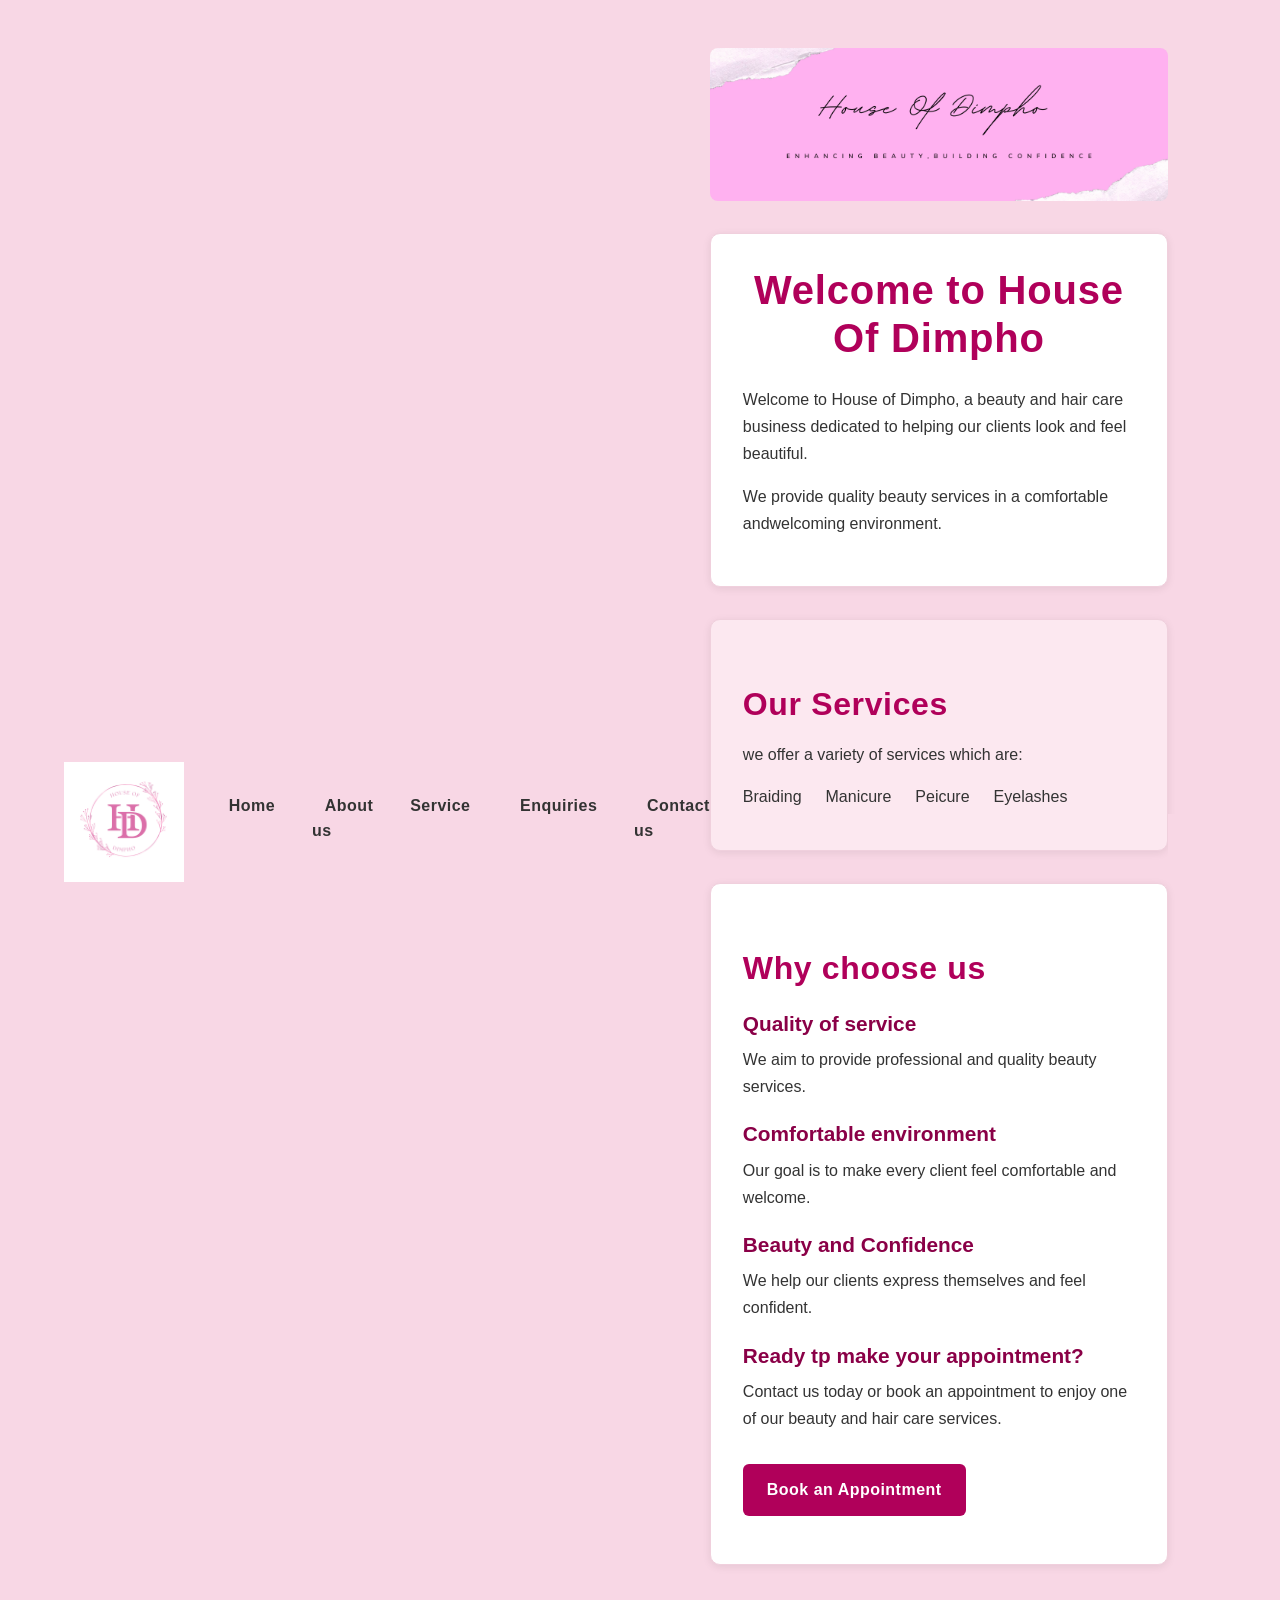
<file: index.html>
<!DOCTYPE html>
<html lang="en">
<head>
    <meta charset="UTF-8">
    <meta name="viewport" content="width=device-width, initial-scale=1.0">
    <title>Index - House of Dimpho</title>

    <link rel="stylesheet"  href="css_assets/newstyles.css">
</head>
<body>
    <header>
        <img src="_images/businesslogo.png" alt="House of Dimpho logo" class="logo"> 
        <nav>  
        <nav>
            <ul>
                <li>
                    <a href="index.html"> Home</a>
                </li>
                <li>
                   <a href="about.html"> About us</a> 
                </li>
                <li>
                  <a href="services.html"> Service</a>
                </li>
                <li>
                  <a href="enquiries.html"> Enquiries</a> 
                </li>
                <li>
                   <a href="contact.html"> Contact us</a>
                </li>
            </ul>
            
        </nav>
       
    <main>
         <img src="_images/heroshot.png" alt="House of Dimpho heroshot" class="heroshot">

        <section>
        <h1> Welcome to House Of Dimpho </h1>
         
        <p>Welcome to House of Dimpho, a beauty and hair care business dedicated 
            to helping our clients look and feel beautiful.</p>

        <p>We provide quality beauty services in a comfortable andwelcoming environment.</p>
        </section>

        <section>
        <h2> Our Services</h2>
        <p>we offer a variety of services which are:</p>
        <ul>
            <li>Braiding</li>
            <li>Manicure</li>
            <li>Peicure</li>
            <li>Eyelashes</li>
        </ul>
        </section>

        <section>
        <h2> Why choose us</h2>

        <h3>Quality of service</h3>
        <p>We aim to provide professional and quality beauty services.</p>

        <h3>Comfortable environment</h3>
        <p>Our goal is to make every client feel comfortable and welcome.</p>

        <h3>Beauty and Confidence</h3>
        <p>We help our clients express themselves and feel confident.</p>

        <h3> Ready tp make your appointment?</h3>
        <p>Contact us today or book an appointment to enjoy one of our beauty and hair care services. </p>
        <a href="enquiries.html">Book an Appointment</a>
        </section>
    </main>
    <footer></footer>
</body>
</html>
</file>
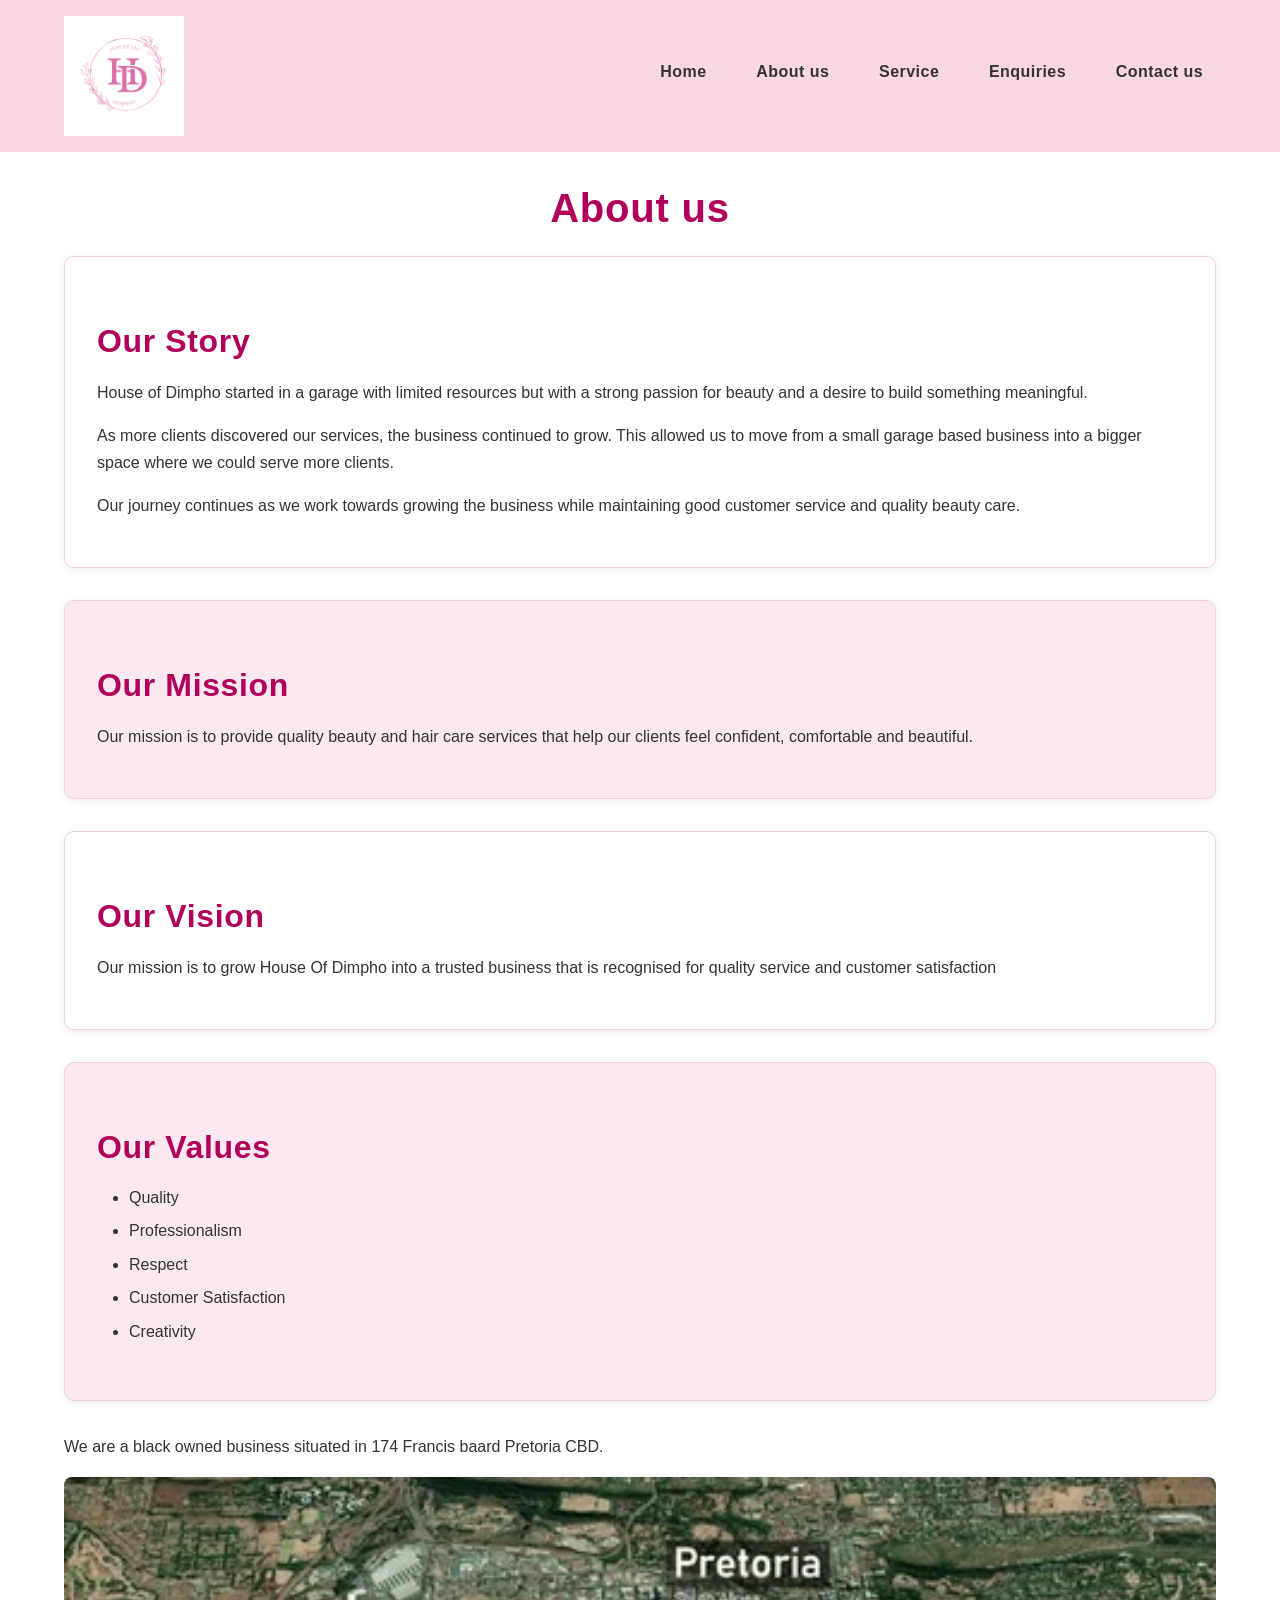
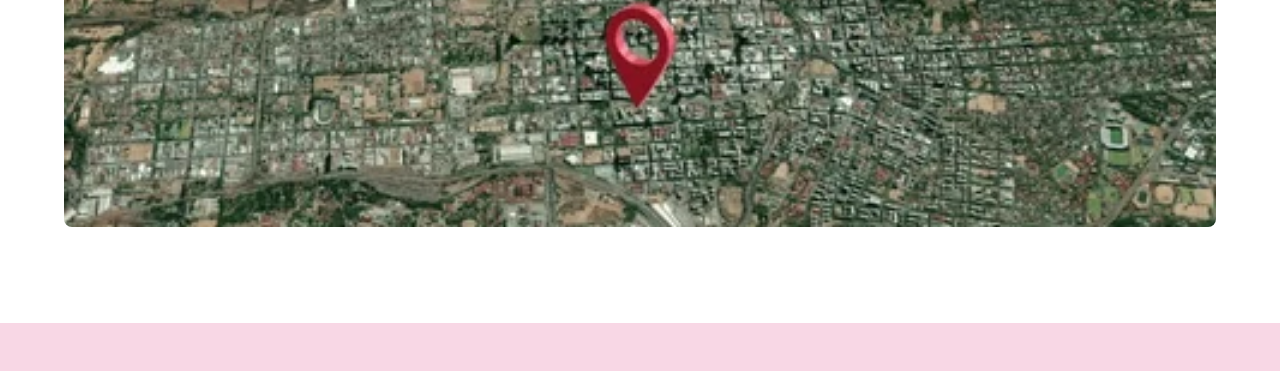
<file: about.html>
<!DOCTYPE html>
<html lang="en">
<head>
    <meta charset="UTF-8">
    <meta name="viewport" content="width=device-width, initial-scale=1.0">
    <title>About - House of Dimpho</title>

    <link rel="stylesheet"  href="css_assets/newstyles.css">
    
</head>
<body>
    <header>
        <img src="_images/businesslogo.png" alt="House of Dimpho logo"  class="logo"> 
        <nav>
            <ul>
                <li>
                    <a href="index.html"> Home</a>
                </li>
                <li>
                   <a href="about.html"> About us</a> 
                </li>
                <li>
                  <a href="services.html"> Service</a>
                </li>
                <li>
                  <a href="enquiries.html"> Enquiries</a> 
                </li>
                <li>
                   <a href="contact.html"> Contact us</a>
                </li>
            </ul>
            
        </nav>
       
    </header>
    <main>
        <h1> About us</h1>

        <section>
        <h2>Our Story</h2>

    <p>
        House of Dimpho started in a garage with limited resources but
        with a strong passion for beauty and a desire to build something
        meaningful.
    </p>

    <p>
        As more clients discovered our services, the business continued
        to grow. This allowed us to move from a small garage based
        business into a bigger space where we could serve more clients.
    </p>

    <p>
        Our journey continues as we work towards growing the business
        while maintaining good customer service and quality beauty care.
    </p>
        </section>
        
        <section>
        <h2>Our Mission</h2>
        <p>Our mission is to provide quality beauty and hair care services
        that help our clients feel confident, comfortable and beautiful.</p>
        </section>

        <section>
        <h2>Our Vision</h2>
        <p>Our mission is to grow House Of Dimpho into a trusted business
           that is recognised for quality service and customer satisfaction</p>
        </section>

        <section>
        <h2>Our Values</h2>
        <ul>
            <li>Quality</li>
            <li>Professionalism</li>
            <li>Respect</li>
            <li>Customer Satisfaction</li>
            <li>Creativity</li>
        </ul>
        </section>
        
        <p> We are a black owned business situated in 174 Francis baard Pretoria CBD.</p>
        <img src="_images/map.webp" alt="map" class="map"> 

    </main>
    <footer></footer>
</body>
</html>
</file>
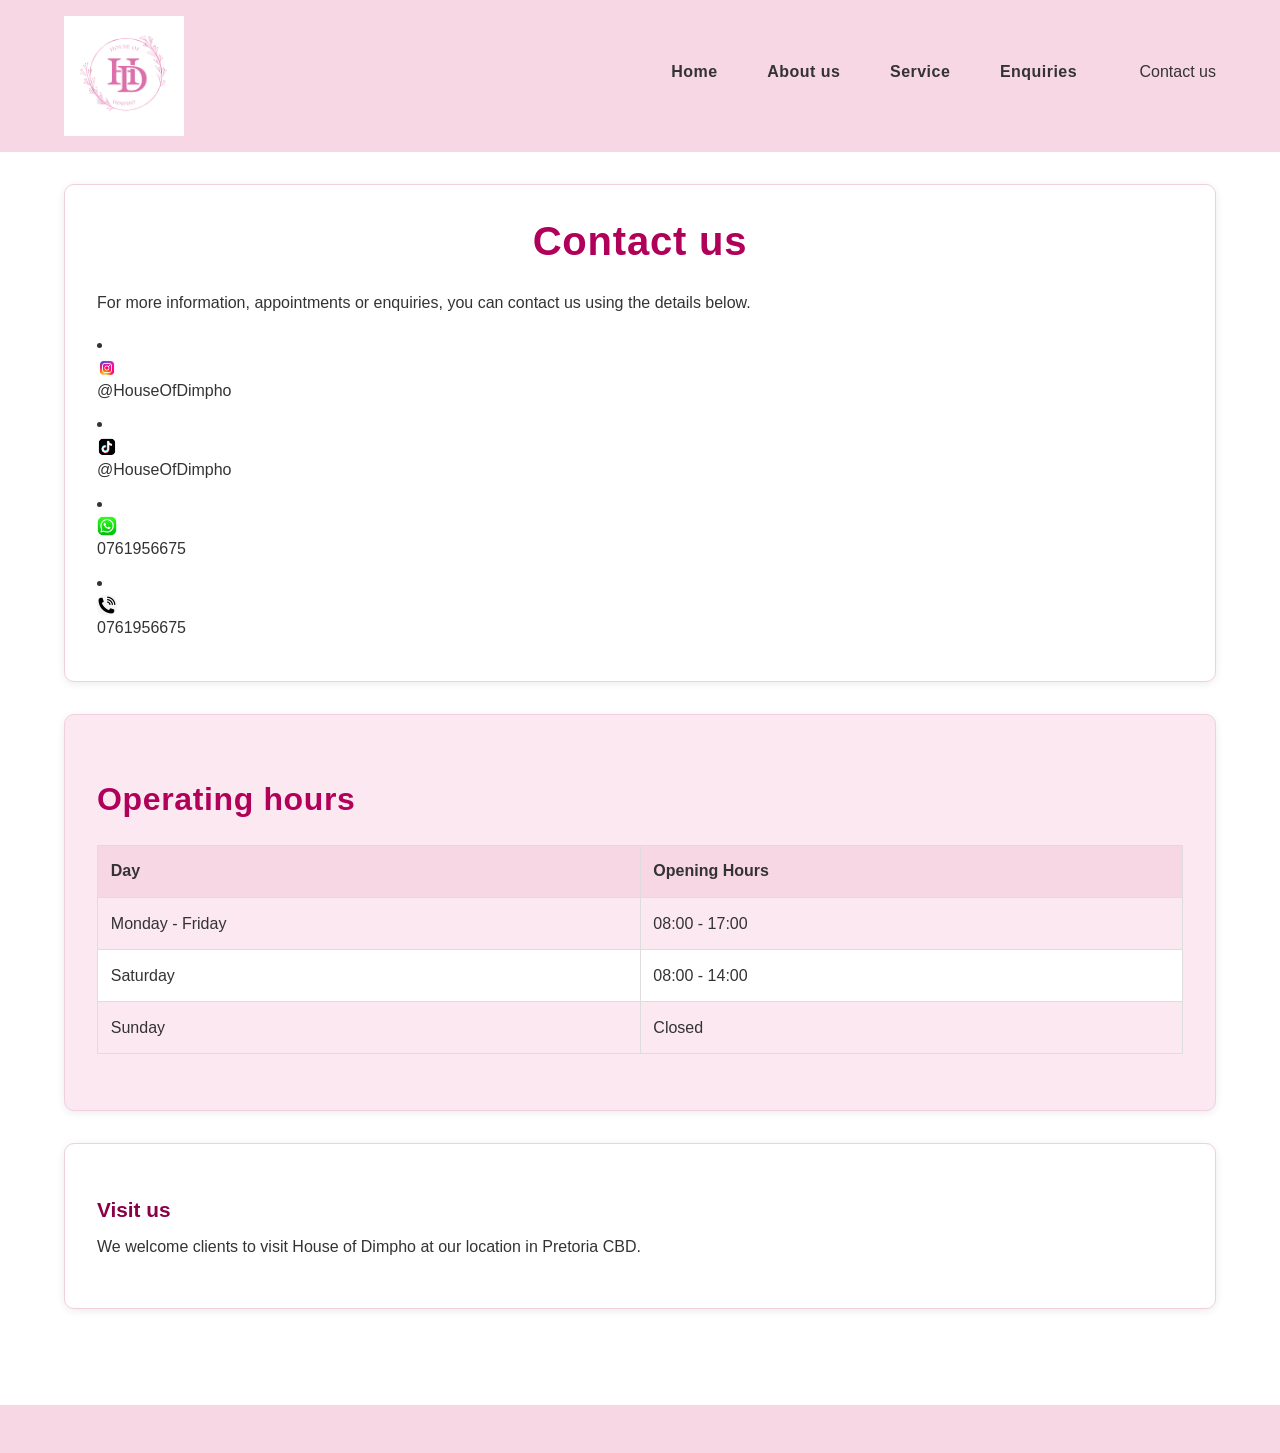
<file: contact.html>
<!DOCTYPE html>
<html lang="en">
<head>
    <meta charset="UTF-8">
    <meta name="viewport" content="width=device-width, initial-scale=1.0">
    <title>contact - House of Dimpho</title>

    <link rel="stylesheet" href="css_assets/newstyles.css">
</head>
<body>
    <header>
        <img src="_images/businesslogo.png" alt="House of Dimpho logo" class="logo"> 
        <nav> 
        <nav>
            <ul>
                <li>
                    <a href="index.html"> Home</a>
                </li>
                <li>
                   <a href="about.html"> About us</a> 
                </li>
                <li>
                  <a href="services.html"> Service</a>
                </li>
                <li>
                  <a href="enquiries.html"> Enquiries</a> 
                </li>
                <li>
                   <a href="contact.html"></a> Contact us</a>
                </li>
            </ul>
            
        </nav>
             
    </header>
    <main>
        <section>
         <h1> Contact us</h1>
         <p>For more information, appointments or enquiries, you can
        contact us using the details below. </p>
         
            <li><img src="_private/instagram.jpeg" width="20" >@HouseOfDimpho</li>
            <li><img src="_private/tiktok.jpeg" width="20" >@HouseOfDimpho</li>
            <li><img src="_private/whatsapp.jpeg" width="20" >0761956675</li>
            <li><img src="_private/call.jpeg"width="20">0761956675</li>
        
        </section>

        <section>
            <h2>Operating hours</h2>
            <table>
                <tr>
                    <th>Day</th>
                    <th>Opening Hours</th>
                </tr>

                <tr>
                    <td>Monday - Friday</td>
                    <td>08:00 - 17:00</td>
                </tr>

                <tr>
                    <td>Saturday</td>
                    <td>08:00 - 14:00</td>
                </tr>

                <tr>
                    <td>Sunday</td>
                    <td>Closed</td>
                </tr>
            </table>
        </section>

        <section>
            <h3> Visit us</h3>
            <p>We welcome clients to visit House of Dimpho at our location
               in Pretoria CBD.</p>
        </section>

    </main>
    <footer></footer>
</body>
</html>
</file>
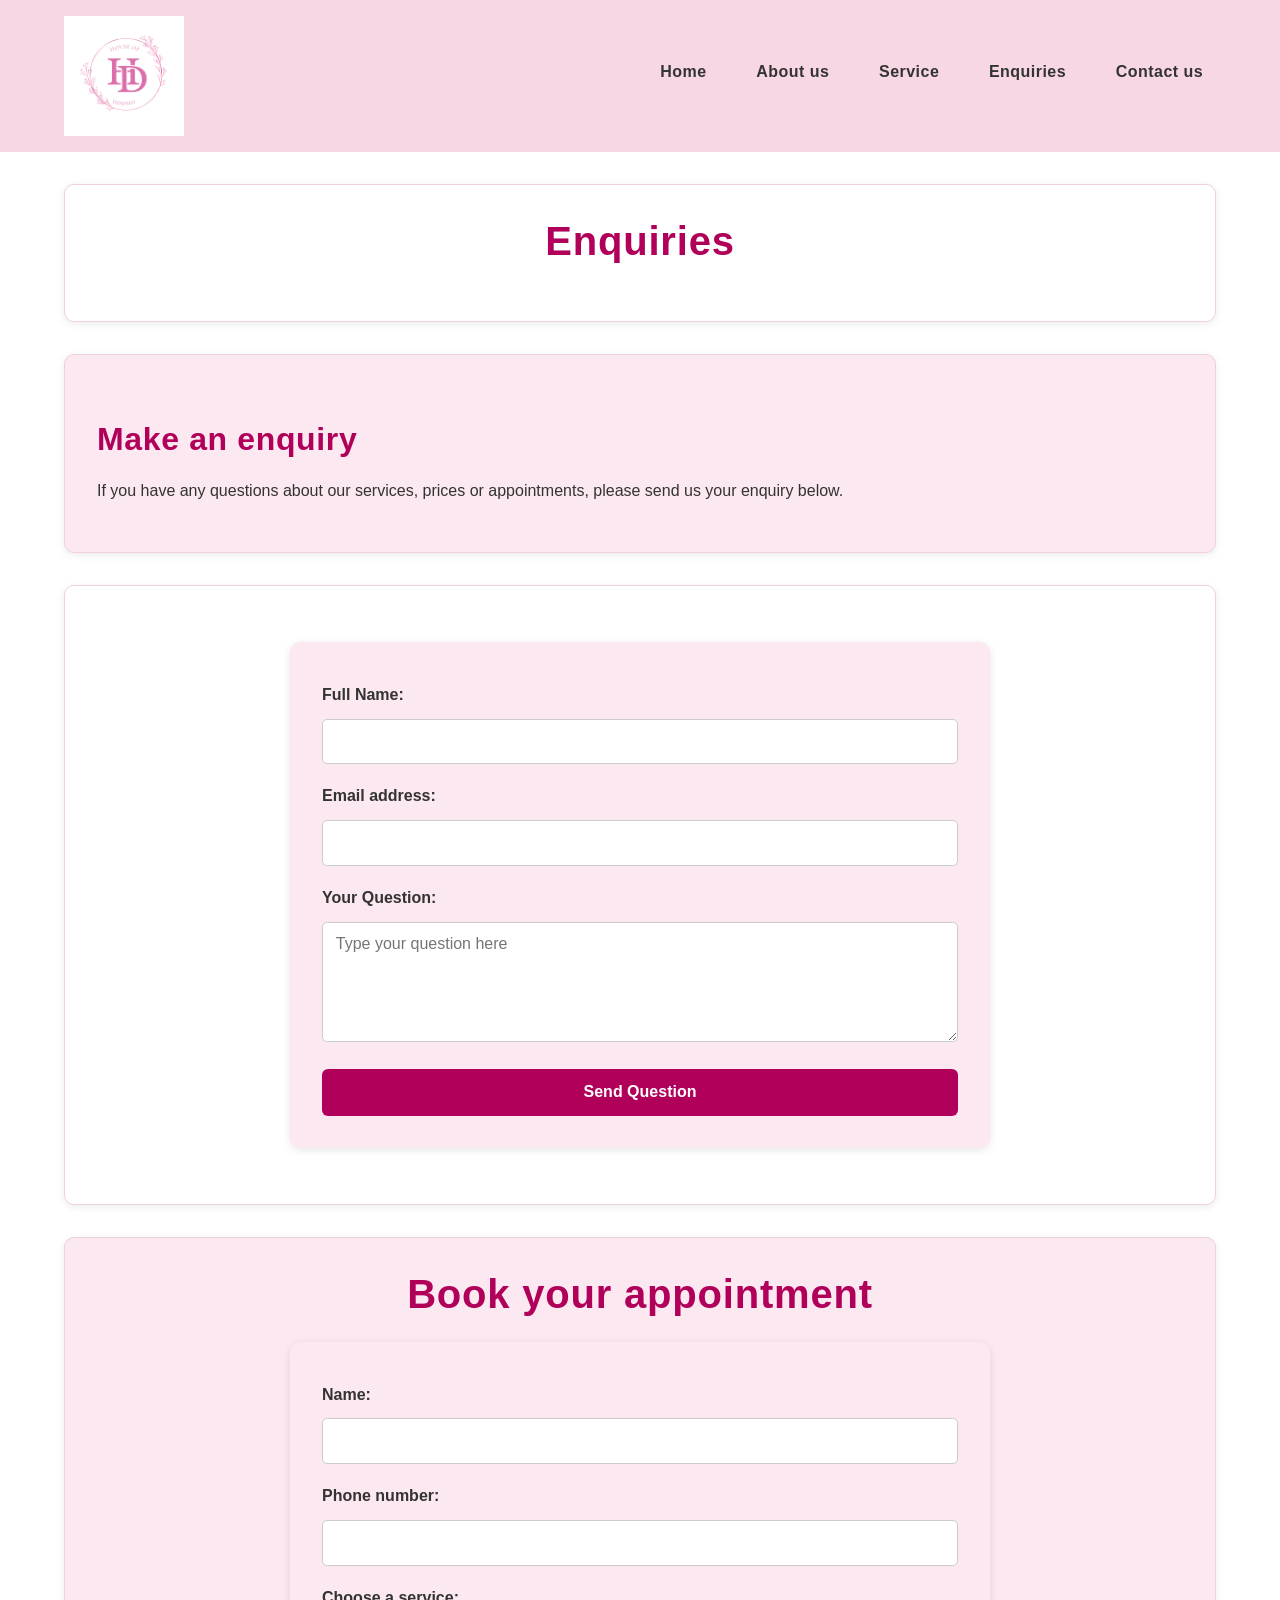
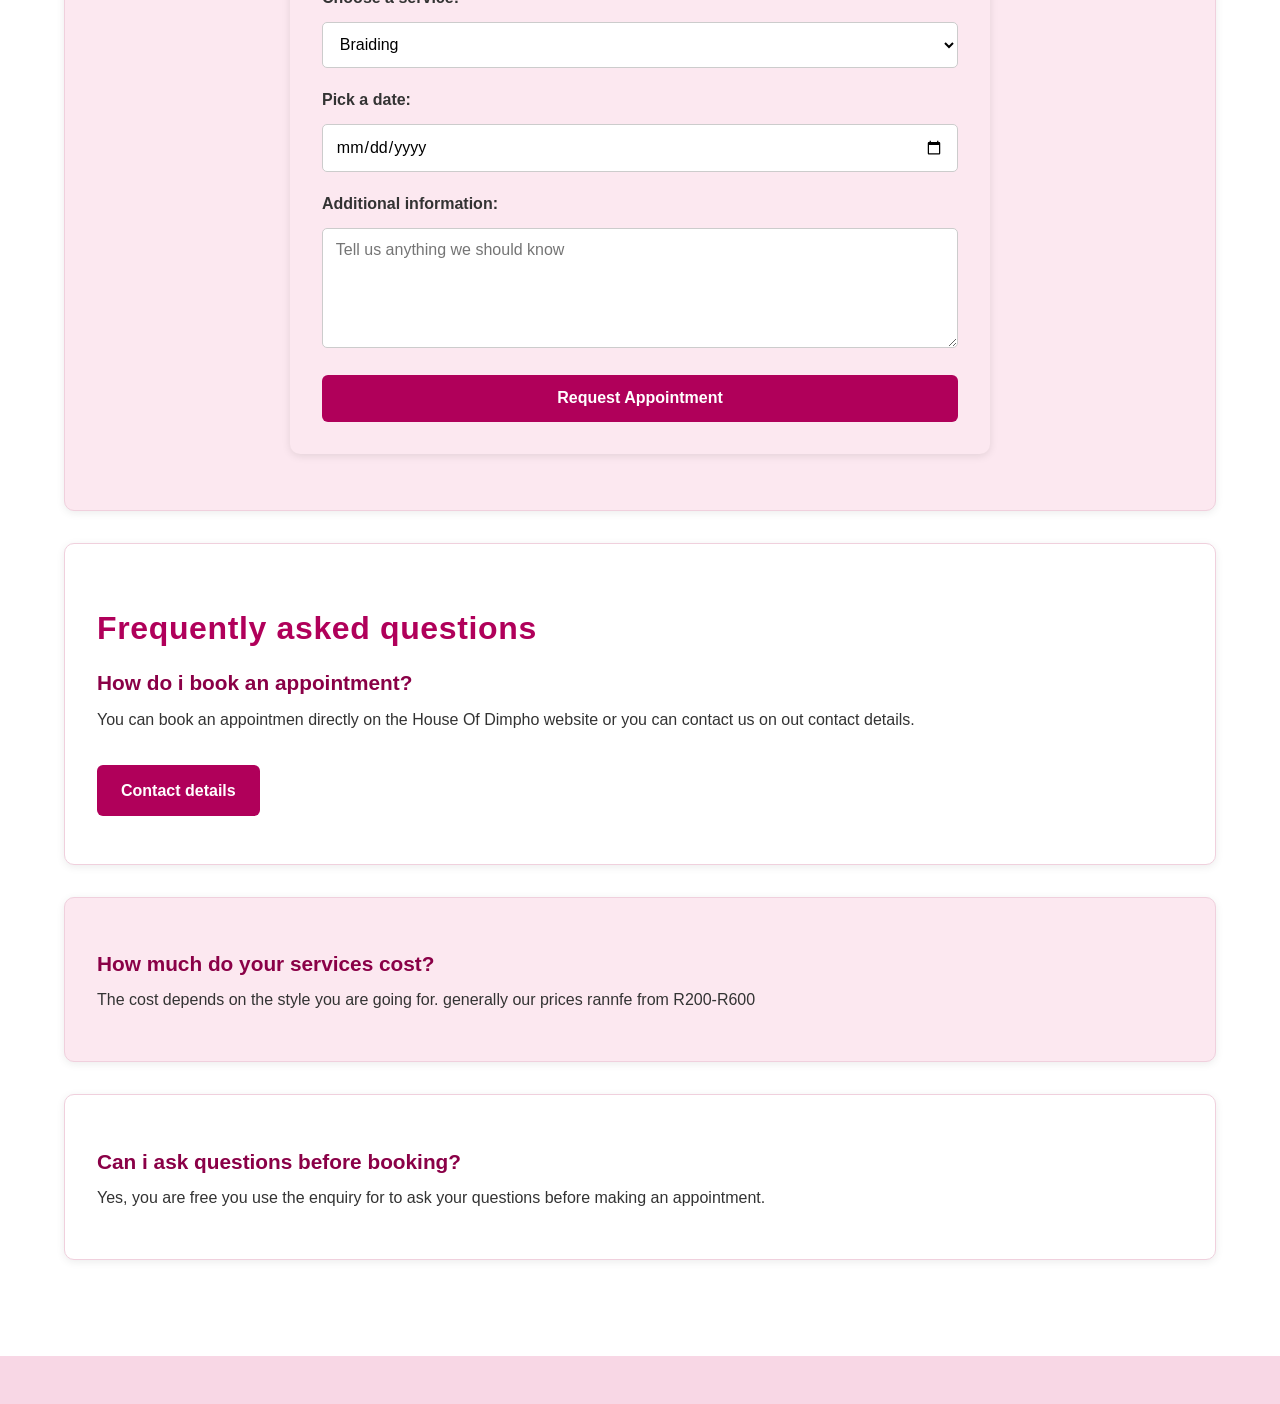
<file: enquiries.html>
<!DOCTYPE html>
<html lang="en">
<head>
    <meta charset="UTF-8">
    <meta name="viewport" content="width=device-width, initial-scale=1.0">
    <title>Enquiries - House of Dimpho</title>

    <link rel="stylesheet"  href="css_assets/newstyles.css">
</head>
<body>
    <header>
        <img src="_images/businesslogo.png" alt="House of Dimpho logo" class="logo"> 
        <nav> 
        <nav>
            <ul>
                <li>
                    <a href="index.html"> Home</a>
                </li>
                <li>
                   <a href="about.html"> About us</a> 
                </li>
                <li>
                  <a href="services.html"> Service</a>
                </li>
                <li>
                  <a href="enquiries.html"> Enquiries</a> 
                </li>
                <li>
                   <a href="contact.html"> Contact us</a>
                </li>
            </ul>
            
        </nav>
        

    </header>
    <main>
        <section>
        <h1 > Enquiries</h1>
        </section>

        <section>
        <h2>Make an enquiry</h2>
        <p>If you have any questions about our services, prices or
        appointments, please send us your enquiry below.</p>
        </section>
    
        <section>
        <form>
            <label for="name">Full Name:</label>
            <input type="text" id="name" name="name">

            <label for="name">Email address:</label>
            <input type="email" id="email" name="email">

            <label for="question">Your Question:</label>
            <textarea id="question" name="question"
                  placeholder="Type your question here"></textarea>

            <button type="submit">Send Question</button>
        </form>
        </section>
        
        
        <section>
        <h1> Book your appointment</h1>
        <form>
            <label for="booking name">Name:</label>
            <input type="text" id="booking name" name="booking name">

            <label for="phone">Phone number:</label>
            <input type="tel" id="phone" name="phone">

            <label for=" service">Choose a service:</label>
            <select id="service" name="service">

                <option value="braiding">Braiding</option>
                <option value="manicure">Manicure</option>
                <option value="pedicure">Pedicure</option>
                <option value="eyelashes">Eyelashes</option>
            </select>
            
            <label for="date">Pick a date:</label>
            <input type="date" id="date" name="date">

            <label for="message">Additional information:</label>
            <textarea id="message" name="message"
                  placeholder="Tell us anything we should know"></textarea>

        <button type="submit">Request Appointment</button>
        </form>
        </section>

        <section>
        <h2>Frequently asked questions</h2>
        <h3>How do i book an appointment?</h3>
        <p>You can book an appointmen directly on the House Of Dimpho website
            or you can contact us on out contact details.
        </p>
        <a href="contact.html">Contact details</a>

        </section>

        <section>
        <h3> How much do your services cost?</h3>
        <p>The cost depends on the style you are going for.
            generally our prices rannfe from R200-R600
        </p>
        </section>

        <section>
        <h3> Can i ask questions before booking?</h3>
        <P> Yes, you are free you use the enquiry for to ask your questions before making
            an appointment.
        </P>
        </section>

    </main>
    <footer></footer>
</body>
</html>
</file>
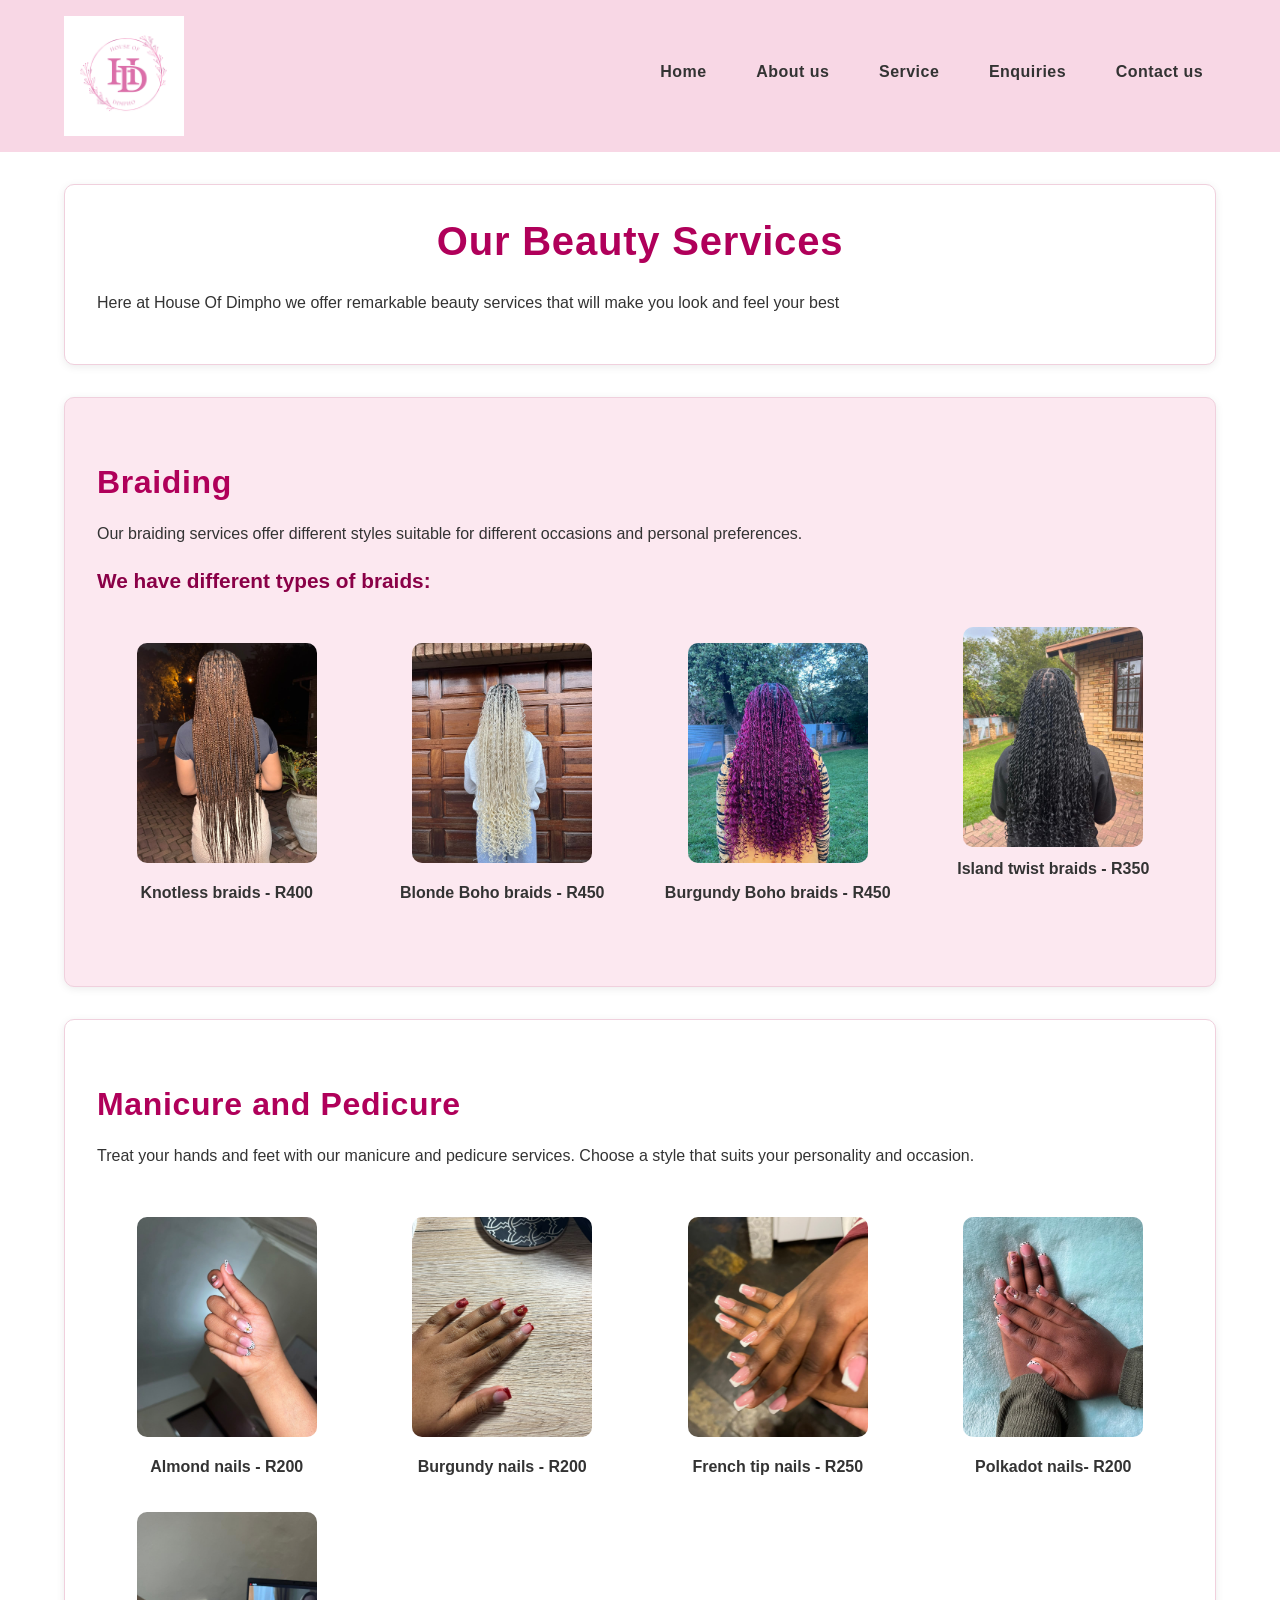
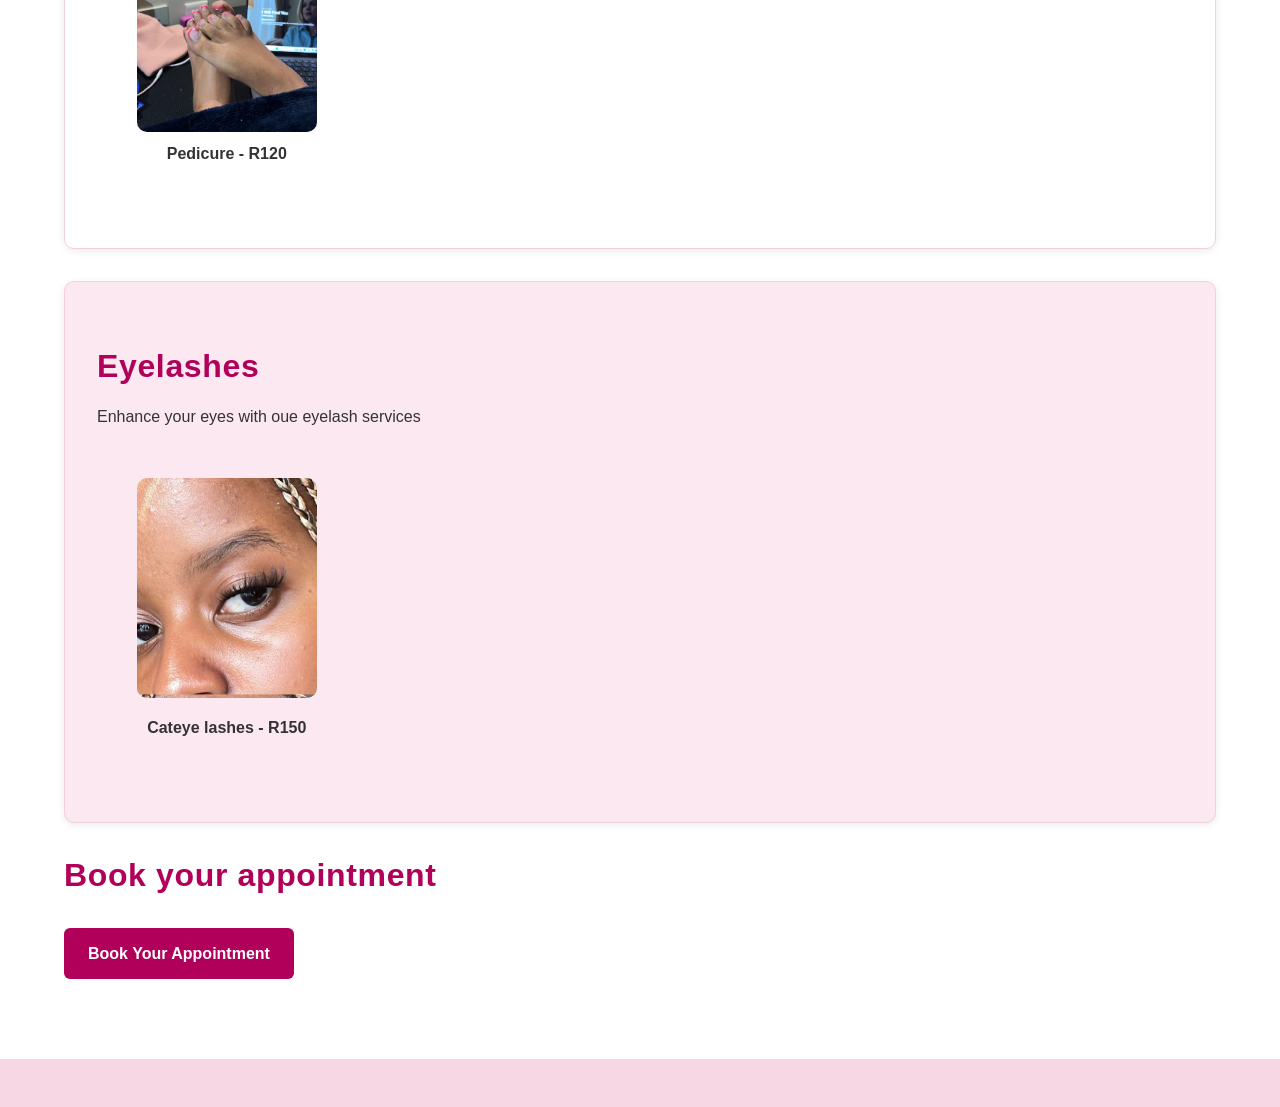
<file: services.html>
<!DOCTYPE html>
<html lang="en">
<head>
    <meta charset="UTF-8">
    <meta name="viewport" content="width=device-width, initial-scale=1.0">
    <title>Services - House of Dimpho</title>

    <link rel="stylesheet"  href="css_assets/newstyles.css">
</head>
<body>
    <header>
        <img src="_images/businesslogo.png" alt="House of Dimpho logo"  class="logo"> 
        <nav> 
        <nav>
            <ul>
                <li>
                    <a href="index.html"> Home</a>
                </li>
                <li>
                   <a href="about.html"> About us</a> 
                </li>
                <li>
                  <a href="services.html"> Service</a>
                </li>
                <li>
                  <a href="enquiries.html"> Enquiries</a> 
                </li>
                <li>
                   <a href="contact.html"> Contact us</a>
                </li>
            </ul>
            
        </nav>
       
    </header>
    <main>

        <section>
         <h1> Our Beauty Services</h1>
        <p>Here at House Of Dimpho we offer remarkable beauty services that will make you look
            and feel your best
        </p>
        </section>
        
        <section>
        <h2>Braiding</h2>
        <p>Our braiding services offer different styles suitable for
        different occasions and personal preferences.</p>
        
        
        <h3> We have different types of braids:</h3>

         <div class="service-grid">

            <div class="service-card">
            <img src="_images/knotlessbraids.jpeg" alt="knotless braids" style="display: block;" class="service-image">
            <p>Knotless braids - R400</p>
            </div>  

            <div class="service-card">
            <img src="_images/blondebraids.jpeg" alt="Blonde boho braids" style="display: block;" class="service-image">
            <p>Blonde Boho braids - R450</p>
            </div>


            <div class="service-card">
            <img src="_images/bohobraids.jpeg" alt="Burgandy boho braids" style="display: block;" class="service-image">
            <p>Burgundy Boho braids - R450</p>
            </div>
       
        
            <div class="service-card">
            <img src="_images/islandtwists.jpeg" alt=" islandtwists" style="display: block;" class="service-image">
            <p>Island twist braids - R350</p>
            </div>

        </div>
        </section>
       
        <section>
        <h2>Manicure and Pedicure</h2>
        <p>Treat your hands and feet with our manicure and pedicure services.
        Choose a style that suits your personality and occasion.</p>

        <div class="service-grid">
        
            <div class="service-card">
        <img src="_images/almondnails.jpeg" alt="Almond nails" style="display: block;" class="service-image">
        <p>Almond nails - R200</p>
        </div>
    
             <div class="service-card">
        <img src="_images/burgundynails.jpeg" alt=" Burgundy nails" style="display: block;" class="service-image">
        <p>Burgundy nails - R200</p>
        </div>
        
            <div class="service-card">
        <img src="_images/frenchtipnails.jpeg" alt="French tip nails" style="display: block;" class="service-image">
        <p>French tip nails - R250</p>
        </div>
        
            <div class="service-card">
        <img src="_images/polkadotnails.jpeg" alt="Polkadot nails" style="display: block;" class="service-image">
        <p>Polkadot nails- R200</p>
        </div>
       
            <div class="service-card">
        <img src="_images/toes.jpeg" alt=" Pedicure" style="display: block;" class="service-image">
        <p>Pedicure - R120</p>
        </div>
        </div>
        </section>

       <section>
        <h2>Eyelashes</h2>
        <p>Enhance your eyes with oue eyelash services</p>

        <div class="service-grid">
            <div class="service-card">
        <img src="_images/cateyelashes.jpeg" alt="Cat eye lashes" style="display: block;" class="service-image">
        <p>Cateye lashes - R150</p>
        </div>
        </div>
      </section>

        <h2>Book your appointment</h2>
        <a href="enquiries.html">Book Your Appointment</a>
        

         
    </main>
    <footer></footer>
</body>
</html>
</file>
<file: css_assets/newstyles.css>
/* =====================================================
   HOUSE OF DIMP HO
   External CSS Stylesheet
   Part 2 - CSS Styling and Responsive Design
   ===================================================== */


/* =====================================================
   2.2 CSS RESET / BASE STYLES
   ===================================================== */

* {
    margin: 0;
    padding: 0;
    box-sizing: border-box;
}

html {
    scroll-behavior: smooth;
    font-size: 16px;
}

body {
    font-family: Arial, Helvetica, sans-serif;
    font-size: 1rem;
    line-height: 1.6;
    color: #333333;
    background-color: #ffffff;
}


/* Responsive images */

img {
    max-width: 100%;
    height: auto;
    display: block;
}


/* =====================================================
   HEADER
   ===================================================== */

header {
    background-color: #f8d7e5;
    padding: 1rem 5%;
    display: flex;
    justify-content: space-between;
    align-items: center;
    gap: 2rem;
}


/* Logo */

header img {
    width: 120px;
    height: auto;
}


/* =====================================================
   NAVIGATION
   ===================================================== */

nav {
    display: flex;
    justify-content: center;
    align-items: center;
}

nav ol,
nav ul {
    list-style: none;
    display: flex;
    gap: 1.5rem;
    margin: 0;
    padding: 0;
}

nav li {
    list-style: none;
}

nav a {
    color: #333333;
    text-decoration: none;
    font-size: 1rem;
    font-weight: bold;
    letter-spacing: 0.03em;
    padding: 0.5rem 0.8rem;
    border-radius: 5px;
    transition: 0.3s ease;
}


/* Pseudo-class: hover */

nav a:hover {
    background-color: #b0005a;
    color: #ffffff;
}


/* Pseudo-class: focus */

nav a:focus {
    outline: 2px solid #b0005a;
    outline-offset: 3px;
}


/* Pseudo-class: active */

nav a:active {
    background-color: #8a0047;
    color: #ffffff;
}


/* =====================================================
   MAIN CONTENT
   ===================================================== */

main {
    width: 90%;
    max-width: 1200px;
    margin: 0 auto;
    padding: 2rem 0;
}


/* =====================================================
   2.3 TYPOGRAPHY
   ===================================================== */

h1 {
    font-size: 2.5rem;
    font-weight: 700;
    line-height: 1.2;
    letter-spacing: 0.02em;
    color: #b0005a;
    text-align: center;
    margin-bottom: 1.5rem;
}

h2 {
    font-size: 2rem;
    font-weight: 700;
    line-height: 1.3;
    letter-spacing: 0.02em;
    color: #b0005a;
    margin-top: 2rem;
    margin-bottom: 1rem;
}

h3 {
    font-size: 1.3rem;
    font-weight: 600;
    line-height: 1.4;
    color: #8a0047;
    margin-top: 1.2rem;
    margin-bottom: 0.5rem;
}

p {
    font-size: 1rem;
    line-height: 1.7;
    margin-bottom: 1rem;
}


/* =====================================================
   SECTIONS
   ===================================================== */

section {
    padding: 2rem;
    margin-bottom: 2rem;
    background-color: #ffffff;
    border-radius: 10px;
}


/* =====================================================
   HOME PAGE / HERO SECTION
   ===================================================== */

main > img {
    width: 100%;
    max-height: 350px;
    object-fit: cover;
    border-radius: 10px;
    margin-bottom: 2rem;
}


/* Hero image */

.hero-image {
    width: 100%;
    height: auto;
    max-height: 400px;
    object-fit: cover;
    border-radius: 10px;
}


/* =====================================================
   LISTS
   ===================================================== */

ul,
ol {
    margin-left: 2rem;
    margin-bottom: 1.5rem;
}

li {
    margin-bottom: 0.5rem;
}


/* =====================================================
   SERVICES
   ===================================================== */

article {
    background-color: #fce8f0;
    padding: 1.5rem;
    margin: 1rem 0;
    border: 1px solid #f0b6cf;
    border-radius: 10px;
    box-shadow: 0 2px 6px rgba(0, 0, 0, 0.1);
}


/* Service images */

main img {
    border-radius: 8px;
}


/* =====================================================
   SERVICE IMAGE GALLERY
   ===================================================== */

main img[alt*="braids"],
main img[alt*="Braids"],
main img[alt*="nails"],
main img[alt*="Nails"],
main img[alt*="lashes"],
main img[alt*="lashes"] {
    margin: 1rem auto;
}


/* =====================================================
   LINKS / BUTTONS
   ===================================================== */

a {
    color: #b0005a;
}

main a {
    display: inline-block;
    background-color: #b0005a;
    color: #ffffff;
    text-decoration: none;
    padding: 0.8rem 1.5rem;
    margin: 1rem 0;
    border-radius: 6px;
    font-weight: bold;
    transition: 0.3s ease;
}


/* Hover */

main a:hover {
    background-color: #8a0047;
    transform: translateY(-2px);
}


/* Focus */

main a:focus {
    outline: 2px solid #333333;
    outline-offset: 3px;
}


/* Active */

main a:active {
    background-color: #660035;
}


/* =====================================================
   ENQUIRY / BOOKING FORMS
   ===================================================== */

form {
    max-width: 700px;
    margin: 1.5rem auto;
    padding: 2rem;
    background-color: #fce8f0;
    border-radius: 10px;
    box-shadow: 0 2px 8px rgba(0, 0, 0, 0.1);

    display: flex;
    flex-direction: column;
    gap: 0.7rem;
}

label {
    font-weight: bold;
    margin-top: 0.5rem;
}

input,
textarea,
select {
    width: 100%;
    padding: 0.8rem;
    font-family: inherit;
    font-size: 1rem;
    border: 1px solid #cccccc;
    border-radius: 5px;
    background-color: #ffffff;
}


/* Textarea */

textarea {
    min-height: 120px;
    resize: vertical;
}


/* Form focus */

input:focus,
textarea:focus,
select:focus {
    outline: none;
    border: 2px solid #b0005a;
    box-shadow: 0 0 5px rgba(176, 0, 90, 0.3);
}


/* Form button */

button {
    background-color: #b0005a;
    color: #ffffff;
    border: none;
    padding: 0.9rem 1.5rem;
    margin-top: 1rem;
    border-radius: 6px;
    font-size: 1rem;
    font-weight: bold;
    cursor: pointer;
    transition: 0.3s ease;
}


/* Button hover */

button:hover {
    background-color: #8a0047;
}


/* Button focus */

button:focus {
    outline: 2px solid #333333;
    outline-offset: 3px;
}


/* Button active */

button:active {
    background-color: #660035;
}


/* =====================================================
   CONTACT PAGE
   ===================================================== */

address {
    background-color: #fce8f0;
    padding: 1.5rem;
    border-left: 5px solid #b0005a;
    border-radius: 5px;
    font-style: normal;
    margin: 1rem 0;
}


/* =====================================================
   TABLE - OPERATING HOURS
   ===================================================== */

table {
    width: 100%;
    border-collapse: collapse;
    margin: 1.5rem 0;
    background-color: #ffffff;
}

th,
td {
    border: 1px solid #dddddd;
    padding: 0.8rem;
    text-align: left;
}

th {
    background-color: #f8d7e5;
    color: #333333;
    font-weight: bold;
}

tr:nth-child(even) {
    background-color: #fce8f0;
}


/* =====================================================
   GENERAL HIGHLIGHT SECTION
   ===================================================== */

section:nth-of-type(even) {
    background-color: #fce8f0;
}


/* =====================================================
   2.4 GRID LAYOUT
   ===================================================== */

/* Service articles */

main {
    display: block;
}


/* =====================================================
   2.5 BORDERS / SHADOWS / VISUAL STYLES
   ===================================================== */

section {
    border: 1px solid #f0d0dd;
    box-shadow: 0 2px 8px rgba(0, 0, 0, 0.08);
}


/* =====================================================
   FOOTER
   ===================================================== */

footer {
    background-color: #f8d7e5;
    color: #333333;
    text-align: center;
    padding: 1.5rem;
    margin-top: 2rem;
}

footer p {
    margin: 0;
}


/* =====================================================
   3.1 TABLET BREAKPOINT
   Screens 901px and below
   ===================================================== */

@media screen and (max-width: 900px) {

    header {
        flex-direction: column;
        text-align: center;
    }

    nav ol,
    nav ul {
        flex-wrap: wrap;
        justify-content: center;
        gap: 0.8rem;
    }

    h1 {
        font-size: 2.2rem;
    }

    h2 {
        font-size: 1.7rem;
    }

    section {
        padding: 1.5rem;
    }

    article {
        padding: 1.2rem;
    }

}


/* =====================================================
   3.1 MOBILE BREAKPOINT
   Screens 600px and below
   ===================================================== */

@media screen and (max-width: 600px) {

    body {
        font-size: 0.95rem;
    }

    header {
        padding: 1rem;
        gap: 1rem;
    }

    header img {
        width: 100px;
    }

    nav ol,
    nav ul {
        flex-direction: column;
        width: 100%;
        gap: 0.3rem;
    }

    nav a {
        display: block;
        text-align: center;
        width: 100%;
    }

    main {
        width: 94%;
        padding: 1rem 0;
    }

    h1 {
        font-size: 1.8rem;
    }

    h2 {
        font-size: 1.5rem;
    }

    h3 {
        font-size: 1.15rem;
    }

    p {
        font-size: 0.95rem;
    }

    section {
        padding: 1rem;
        margin-bottom: 1rem;
    }

    article {
        padding: 1rem;
    }

    form {
        padding: 1rem;
    }

    input,
    textarea,
    select,
    button {
        font-size: 1rem;
    }

    table {
        font-size: 0.85rem;
    }

    th,
    td {
        padding: 0.5rem;
    }

    main > img,
    .hero-image {
        max-height: 250px;
    }

}


/* =====================================================
   VERY SMALL MOBILE DEVICES
   ===================================================== */

@media screen and (max-width: 400px) {

    h1 {
        font-size: 1.6rem;
    }

    h2 {
        font-size: 1.3rem;
    }

    nav a {
        font-size: 0.9rem;
    }

    section {
        padding: 0.8rem;
    }

}

/*allows pictures to be placed in a grid format*/
.service-grid {
    display: grid;
    grid-template-columns: repeat(4, 1fr);
    gap: 1rem;
    margin: 2rem 0;
}

.service-card {
    text-align: center;
}

.service-image {
    width: 100%;
    max-width: 180px;
    height: 220px;
    object-fit: cover;
    margin: 0 auto;
    border-radius: 10px;
}

.service-card p {
    margin-top: 0.5rem;
    font-weight: bold;
}

/*turns a picture into a bullet*/
.icon-list {
  list-style: none;  
  padding-left: 0;
}

.icon-list li i {
  font-size: 0.5em;       
  vertical-align: middle; 
  margin-right: 8px;     
  color: #333;
}
</file>
